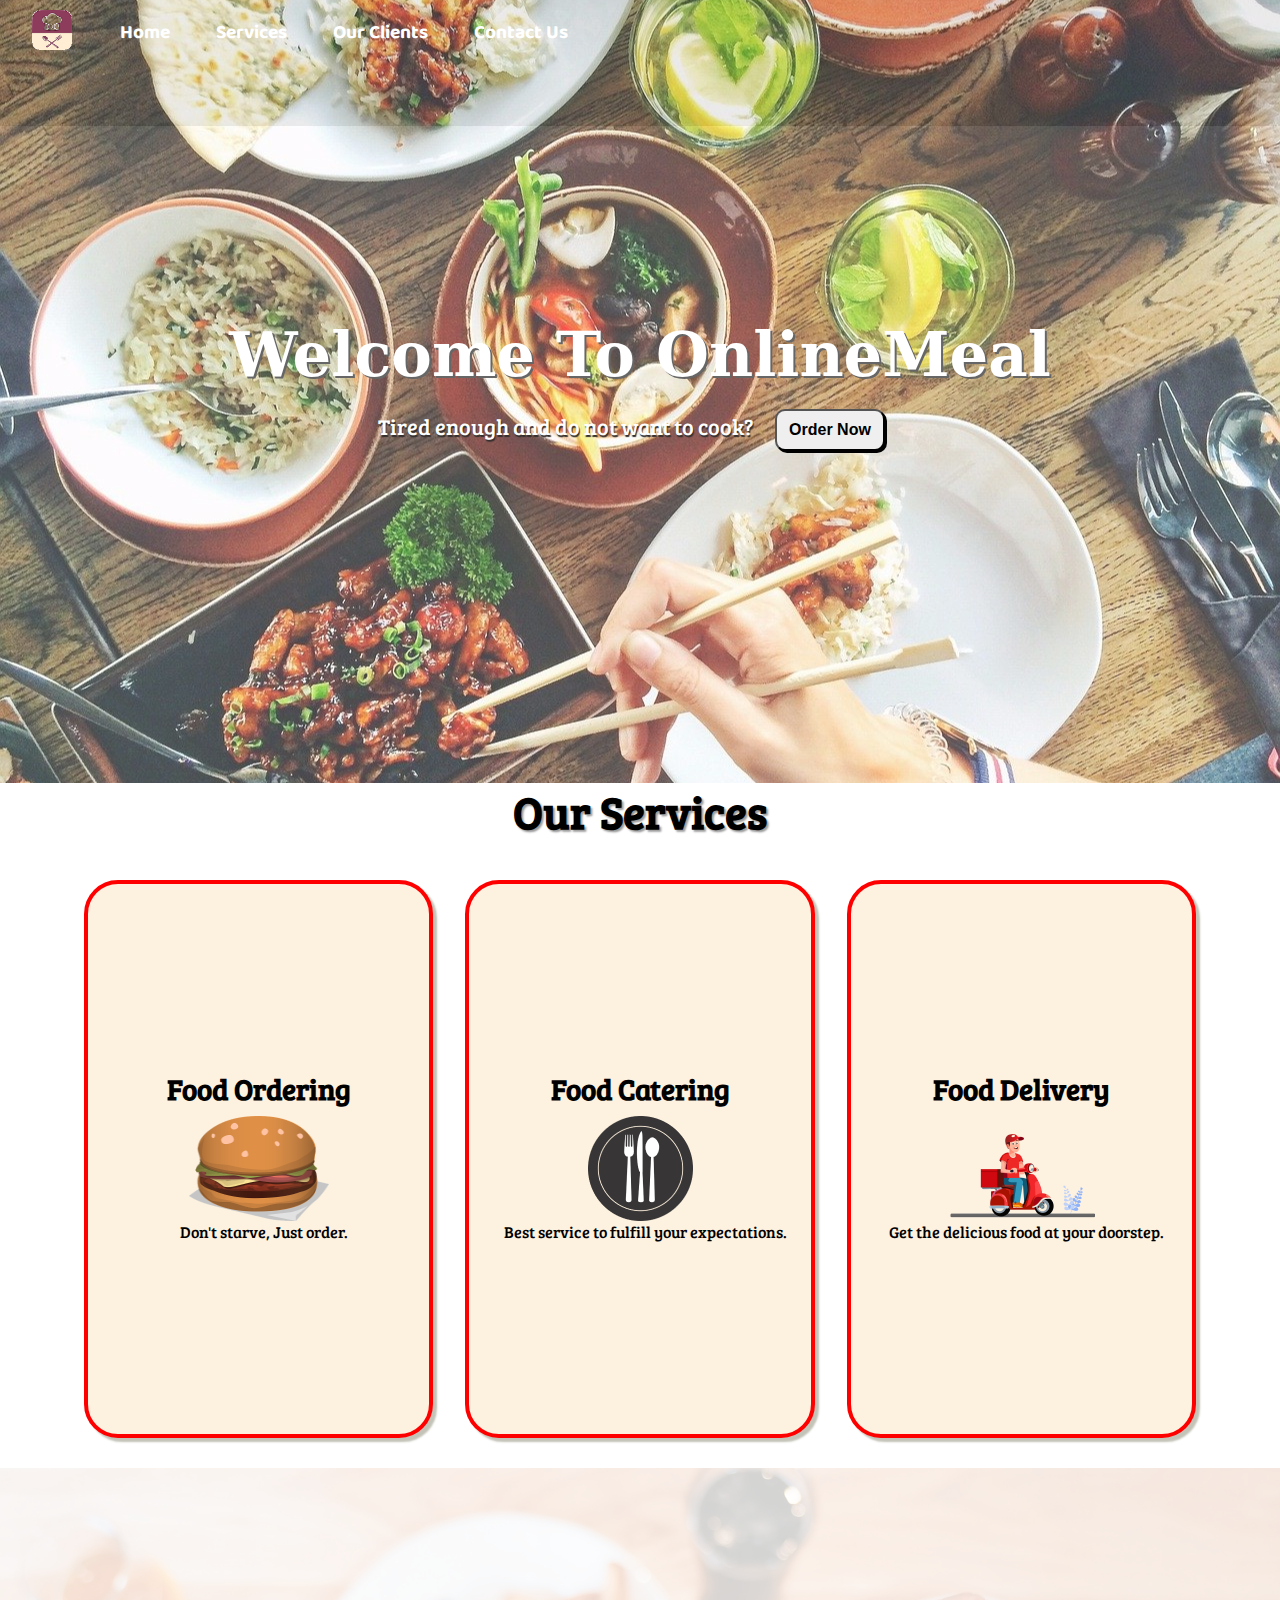
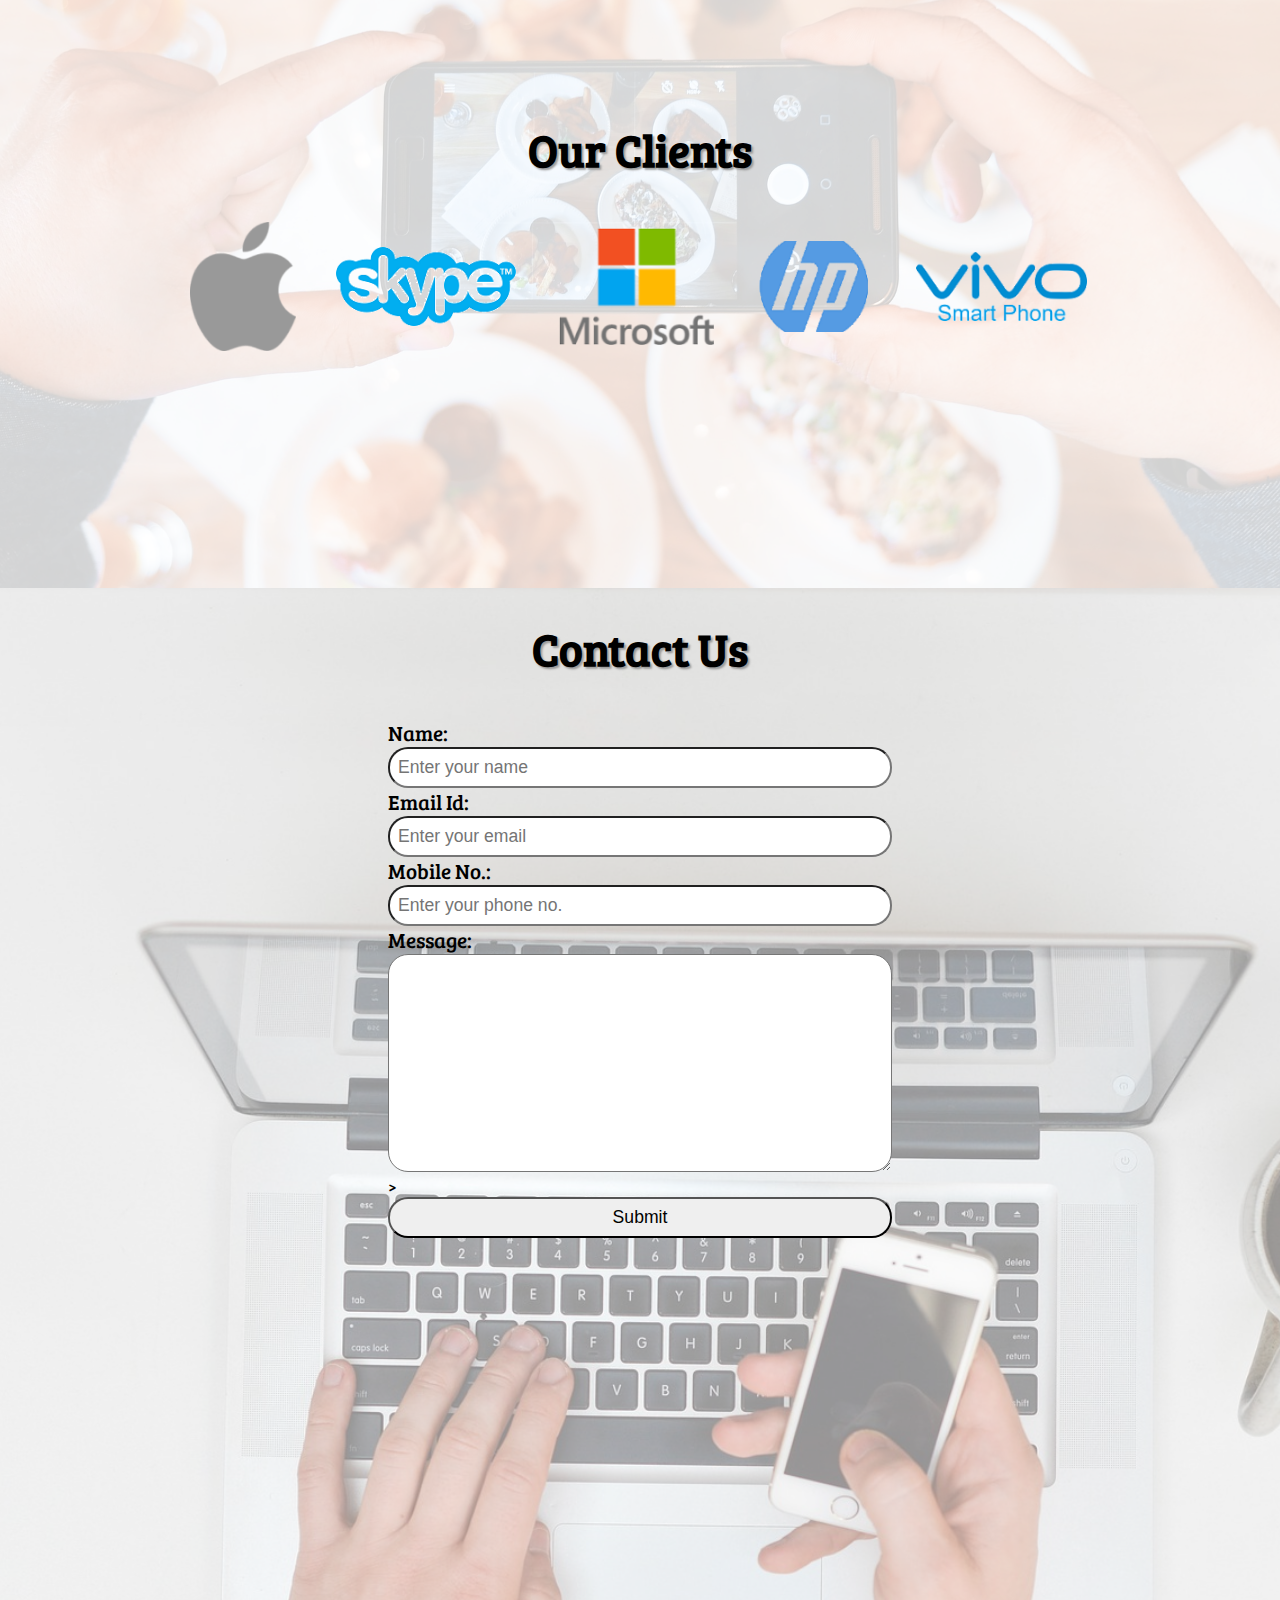
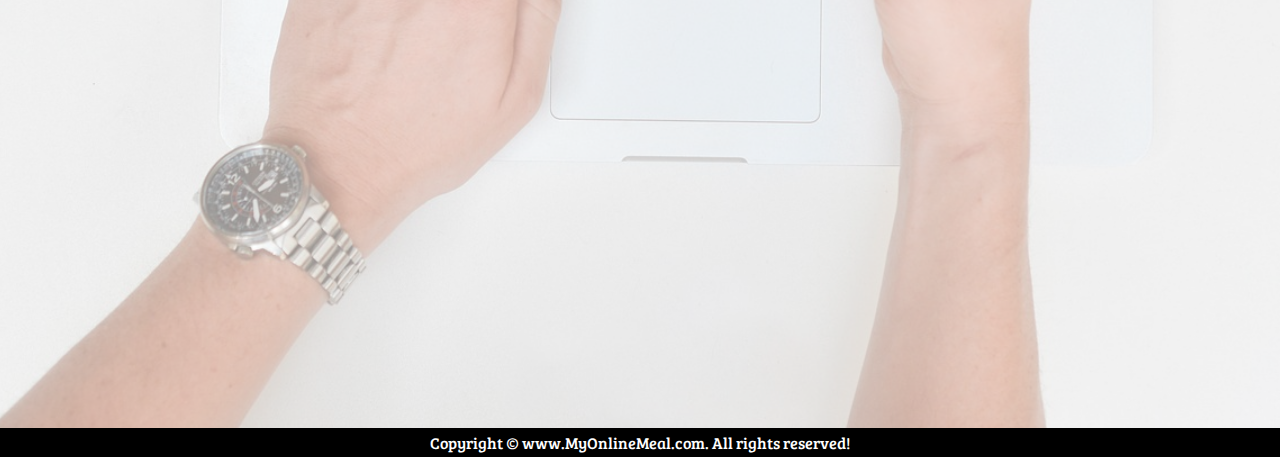
<file: index.html>
<!DOCTYPE html>
<html lang="en">

<head>
    <meta charset="UTF-8">
    <meta name="viewport" content="width=device-width, initial-scale=1.0">
    <title>order food online at MyOnlineMeal</title>
    <link rel="stylesheet" href="CSS/restaurant.css">

    <link href="https://fonts.googleapis.com/css2?family=Baloo+Bhai+2:wght@500&family=Bree+Serif&display=swap"
        rel="stylesheet">

</head>
<link rel="stylesheet" media="screen and (max-width:1136px)" href="CSS/phone.css">
<link rel="stylesheet" media="screen and (max-width:566px)" href="CSS/moto.css">
<!-- 1136 -->
<link href="https://fonts.googleapis.com/css2?family=Bree+Serif&display=swap" rel="stylesheet">

<body>
    <nav id="navbar">
        <div id="logo">
            <img src="images/pngs/logo.png" alt="MyOnlineMeal">
        </div>
        <label for="toggle">&#9776;</label>
        <input type="checkbox" id="toggle" />
        <div class="menu">

            <a href="https://shashijaiswal1.github.io/OnlineMeal.github.io/#">Home</a>
            <a href="#">Services</a>
            <a href="#">Our Clients</a>
            <a href="#">Contact Us </a>

        </div>
    </nav>
    <section id="home">
        <h1 class="h-primary">Welcome To OnlineMeal</h1>
        <p>Tired enough and do not want to cook? <button class="btn">Order Now</button>
        </p>
    </section>
    <section id="service-section">
        <h2 class="h-secondary">Our Services</h2>
        <div class="service">
            <div class="box" id="box1">
                <h3 class="h-tertiary">Food Ordering</h3>
                <img src="./images/pngs/burger.png" alt="burger">
                <p>Don't starve, Just order.</p>
            </div>
            <div class="box" id="box2">
                <h3 class="h-tertiary">Food Catering</h3>
                <img src="images/pngs/plate.png" alt="plate">
                <p>Best service to fulfill your expectations.</p>
            </div>
            <div class="box" id="box3">
                <h3 class="h-tertiary">Food Delivery</h3>
                <img src="images/pngs/boy.png" alt="boy">
                <p>Get the delicious food at your doorstep.</p>
            </div>
        </div>
    </section>
    <section id="clients-section">
        <h2 class="h-secondary">Our Clients</h2>
        <div class="clients">
            <div class="design">
                <img src="images/pngs/app.png" alt="apple">
            </div>
            <div class="design">
                <img src="images/pngs/skype.png" alt="skype">
            </div>
            <div class="design">
                <img src="images/pngs/micro.png" alt="micro">
            </div>
            <div class="design">
                <img src="images/pngs/hp.png" alt="hp">
            </div>
            <div class="design">
                <img src="images/pngs/vivo.png" alt="vivo">
            </div>

        </div>
    </section>
    <section id="contact">
        <h2 class="h-secondary">Contact Us</h2>
        <div id="contact-box">
            <form action="">
                <div class="form-group">
                    <label for="name">Name:</label>
                    <input type="text" name="name" id="name" placeholder="Enter your name">
                </div>
                <div class="form-group">
                    <label for="name">Email Id:</label>
                    <input type="Email" name="email" id="email" placeholder="Enter your email">
                </div>
                <div class="form-group">
                    <label for="name">Mobile No.:</label>
                    <input type="phone no." name="phone no." id="phone no." placeholder="Enter your phone no.">
                </div>
                <div class="form-group">
                    <label for="name">Message:</label>
                    <textarea name="message" id="message" cols="30" rows="10"></textarea> >
                </div>
                <div class="form-group">
                    <input type="Submit" name="phone no." id="phone no." placeholder="Submit">
                </div>
            </form>
        </div>
    </section>

    <footer>
        <div class="foot">
            Copyright &copy; www.MyOnlineMeal.com. All rights reserved!
        </div>
    </footer>
</body>

</html>
</file>
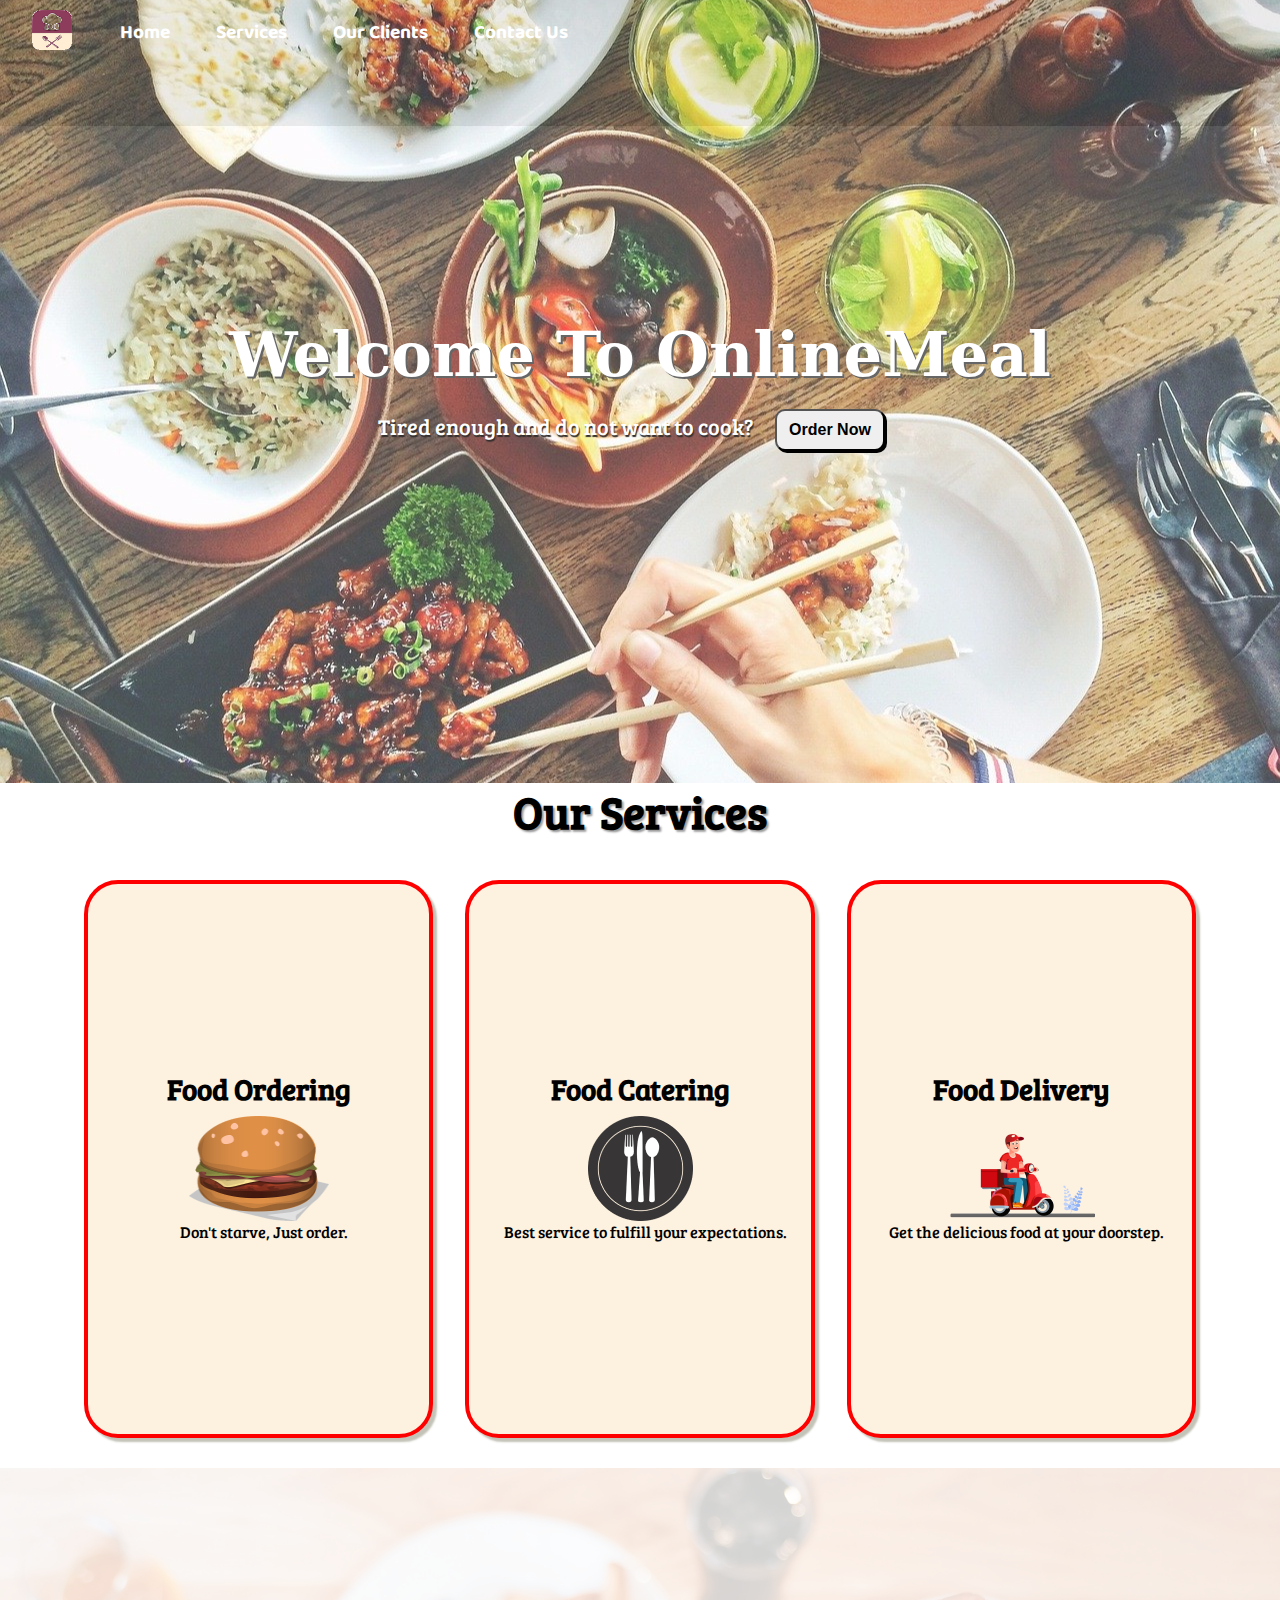
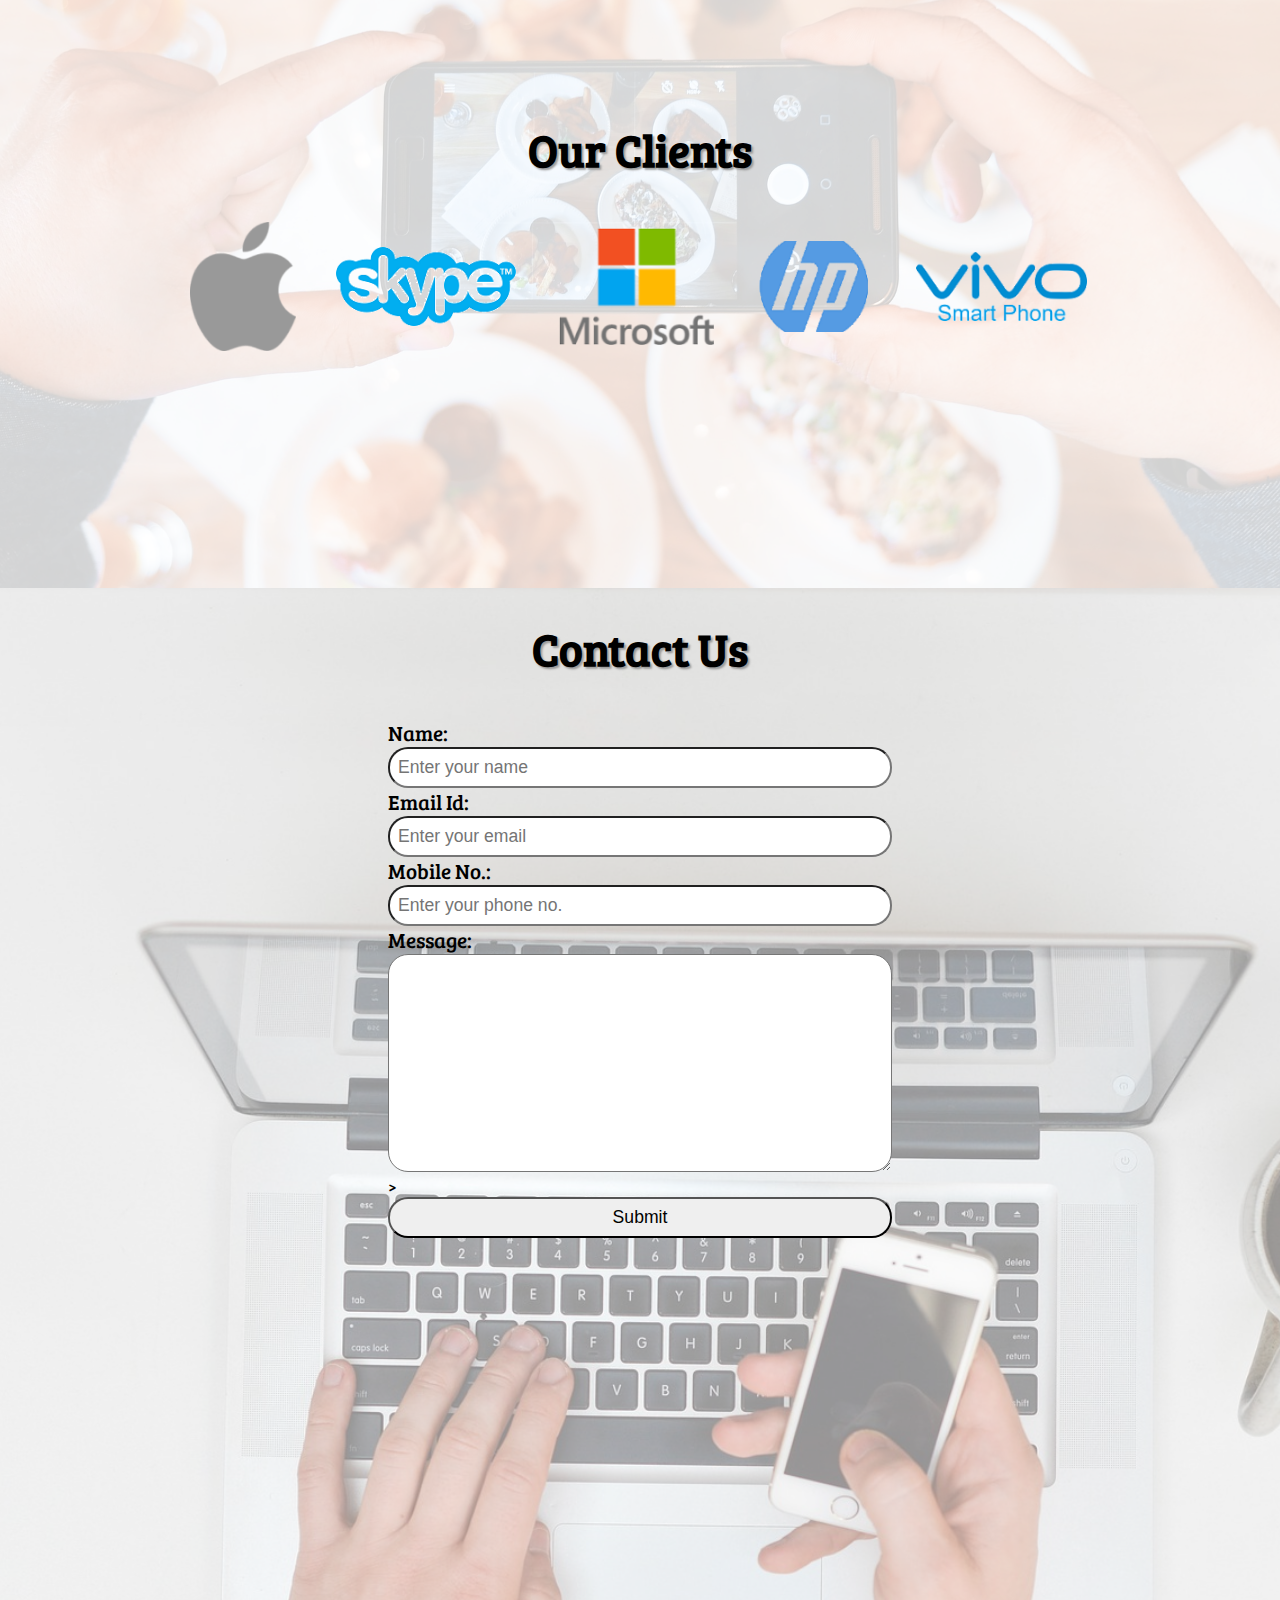
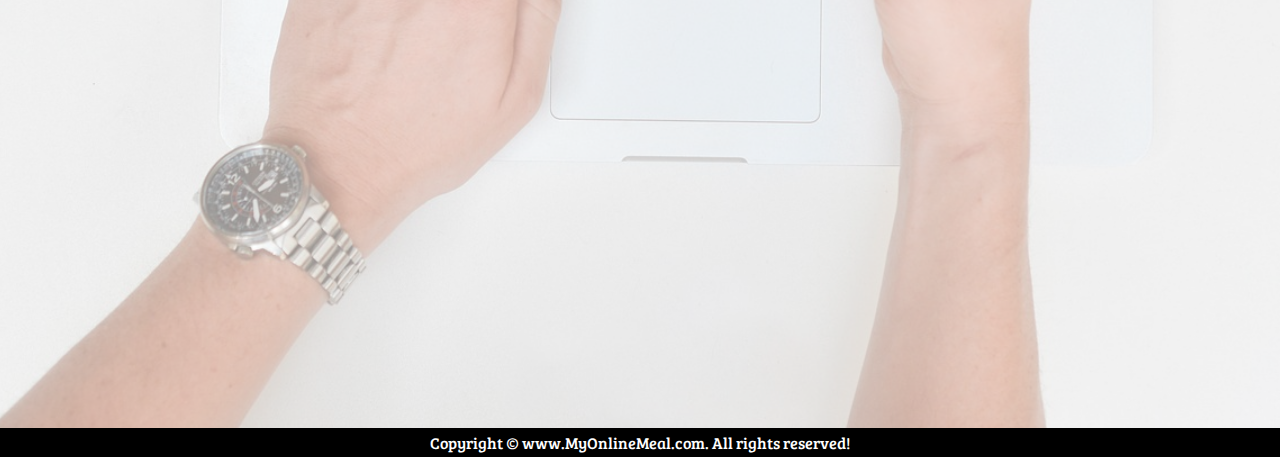
<file: HTML/restaurant.html>
<!DOCTYPE html>
<html lang="en">

<head>
    <meta charset="UTF-8">
    <meta name="viewport" content="width=device-width, initial-scale=1.0">
    <title>order food online at MyOnlineMeal</title>
    <link rel="stylesheet" href="./../CSS/restaurant.css">

    <link href="https://fonts.googleapis.com/css2?family=Baloo+Bhai+2:wght@500&family=Bree+Serif&display=swap"
        rel="stylesheet">

</head>
<link rel="stylesheet" media="screen and (max-width:1136px)" href="./../CSS/phone.css">
<link rel="stylesheet" media="screen and (max-width:566px)" href="./../CSS/moto.css">
<!-- 1136 -->
<link href="https://fonts.googleapis.com/css2?family=Bree+Serif&display=swap" rel="stylesheet">

<body>
    <nav id="navbar">
        <div id="logo">
            <img src="../images/pngs/logo.png" alt="MyOnlineMeal">
        </div>
        <label for="toggle">&#9776;</label>
        <input type="checkbox" id="toggle" />
        <div class="menu">

            <a href="http://google.com">Home</a>
            <a href="#">Services</a>
            <a href="#">Our Clients</a>
            <a href="#">Contact Us </a>

        </div>
    </nav>
    <section id="home">
        <h1 class="h-primary">Welcome To OnlineMeal</h1>
        <p>Tired enough and do not want to cook? <button class="btn">Order Now</button>
        </p>
    </section>
    <section id="service-section">
        <h2 class="h-secondary">Our Services</h2>
        <div class="service">
            <div class="box" id="box1">
                <h3 class="h-tertiary">Food Ordering</h3>
                <img src="./../images/pngs/burger.png" alt="burger">
                <p>Don't starve, Just order.</p>
            </div>
            <div class="box" id="box2">
                <h3 class="h-tertiary">Food Catering</h3>
                <img src="../images/pngs/plate.png" alt="plate">
                <p>Best service to fulfill your expectations.</p>
            </div>
            <div class="box" id="box3">
                <h3 class="h-tertiary">Food Delivery</h3>
                <img src="../images/pngs/boy.png" alt="boy">
                <p>Get the delicious food at your doorstep.</p>
            </div>
        </div>
    </section>
    <section id="clients-section">
        <h2 class="h-secondary">Our Clients</h2>
        <div class="clients">
            <div class="design">
                <img src="../images/pngs/app.png" alt="apple">
            </div>
            <div class="design">
                <img src="../images/pngs/skype.png" alt="skype">
            </div>
            <div class="design">
                <img src="../images/pngs/micro.png" alt="micro">
            </div>
            <div class="design">
                <img src="../images/pngs/hp.png" alt="hp">
            </div>
            <div class="design">
                <img src="../images/pngs/vivo.png" alt="vivo">
            </div>

        </div>
    </section>
    <section id="contact">
        <h2 class="h-secondary">Contact Us</h2>
        <div id="contact-box">
            <form action="">
                <div class="form-group">
                    <label for="name">Name:</label>
                    <input type="text" name="name" id="name" placeholder="Enter your name">
                </div>
                <div class="form-group">
                    <label for="name">Email Id:</label>
                    <input type="Email" name="email" id="email" placeholder="Enter your email">
                </div>
                <div class="form-group">
                    <label for="name">Mobile No.:</label>
                    <input type="phone no." name="phone no." id="phone no." placeholder="Enter your phone no.">
                </div>
                <div class="form-group">
                    <label for="name">Message:</label>
                    <textarea name="message" id="message" cols="30" rows="10"></textarea> >
                </div>
                <div class="form-group">
                    <input type="Submit" name="phone no." id="phone no." placeholder="Submit">
                </div>
            </form>
        </div>
    </section>

    <footer>
        <div class="foot">
            Copyright &copy; www.MyOnlineMeal.com. All rights reserved!
        </div>
    </footer>
</body>

</html>
</file>
<file: CSS/restaurant.css>
*{
    margin: 0;
    padding: 0;
    box-sizing: border-box;
}

body{
    font-family: 'Bree Serif', 'serif';
}

/* navigation */
#navbar{
 display: flex;
 align-items: center;
position: relative;
}

#navbar::before{
    content: "";
    background-color: rgb(59, 58, 58);
    width: 100%;
    height:14vh;
    z-index: -1;
    opacity: 0.4;
    position: absolute;
    top: 0;
    left: 0;
    }

/* navigation logo */
#logo{
margin: 3px 20px;
}

#logo img{
margin:7px 5px 7px 12px;
height: 40px;
}

/* list styling */
.menu{
display: flex;
list-style: none;
}

.menu a{
    text-decoration: none;
    margin: 2px 18px;
    padding: 2px 5px;
    color: white;
    font-size: 1.2rem;
    font-family: 'Baloo Bhai 2', cursive;
    font-weight: bold;
}

.menu a:hover{
color: rgb(240, 238, 238);
border-radius: 23px;
}

#toggle{
    display: none;
}

#navbar label{
    font-size: 25px;
    display: none;
}

/* home section*/
#home{
    display: flex;
    flex-direction: column;
    align-items: center;
    justify-content: center;
    height: 73vh;
    padding: 0px 28px;
}

#home::before{
content: "";
background: url('./../images/backgrounds/bg.jpg') no-repeat center center/cover;
width: 100%;
height: 87vh;
z-index: -1;
opacity: 0.77;
position: absolute;
top: 0;
left: 0;
}

#home h1{
    text-shadow:2px 2px  rgb(102, 102, 102);
    margin: 2px;
}
#home p{
font-size: 1.4rem;
color: white;
text-shadow: 1px 1.5px 1px rgb(51, 46, 46);
}

/* service-section */

#service-section{
    margin: 30px;
}

.service{
display: flex;
margin: 8px;
justify-content: center;
}

.box{
border: 4px solid red;
margin: 0em 1em;
width: 29%;
height: 62vh;
display: flex;
flex-direction: column;
align-items: center;
justify-content: center;
border-radius: 34px;
padding: 4px;
background-color: rgb(253 241 223);
box-shadow:4px 4px 2px #c4c3b8;
}

.box p{
    margin: 0 0 12px 10px;
    font-size: 1rem;
}

/* clients */

#clients-section{
    height: 80vh;
    display: flex;
    align-items: center;
    flex-direction: column;
    justify-content: center;
}

#clients-section::before{
    content: "";
    background: url('../images/backgrounds/service.jpg') no-repeat center center/cover;
    width: 100%;
    height: 80vh;
    position: absolute;
    z-index: -1;
    opacity: 0.2;
}

.clients{
    display: flex;
    justify-content: center;
    align-items: center;
}

.design{
    margin: 12px;
    text-align: center;
}

.design img{
    width: 90%;
}

/* contact-section */

#contact{
    height: 160vh;
}

#contact::before{
    content: "";
    background: url('../images/backgrounds/contact.jpg') no-repeat center center/cover;
    width: 100%;
    height: 160vh;
    position: absolute;
    z-index: -1;
    opacity: 0.5;
    left: 0;
}

#contact-box{
    display: flex;
    justify-content: center;
    align-items: center;
    padding: 10px;
}

#contact-box form{
    width: 40%;
}

#contact-box label{
font-size: 1.3rem;
}

#contact-box input,
#contact-box textarea{
width: 100%;
padding: 0.5rem;
border-radius: 20px;
font-size: 1.1rem;
}

/* footer */
 
.foot{
    background-color: black;
    color: white;
    text-align: center;
    padding: 4px;
}

/* utility classes */
.h-primary{
font-size: 3.8rem;
color: white;
font-family: 'bree-serif','serif';
}

.h-secondary{
    font-size: 2.8rem;
    text-align: center;
    padding: 30px;
    text-shadow: 2px 2px 2px rgb(155, 155, 155);

}
.h-tertiary{
    padding: 4px;
    font-size: 1.8rem;
    margin-bottom: 4px;
    text-align: center;
}
.btn{
    font-size:1rem ;
    padding: 10px 12px;
    border-radius: 10px;
    cursor: pointer;
    margin: 17px;
    font-weight: bold;
    box-shadow: 2px 2px black;
}

.btn:hover{
    background-color: rgb(173, 173, 173);
    color: white;
}
</file>
<file: CSS/phone.css>
/* navbar section */
#navbar{
flex-direction: column;
}

#navbar ul li{
    padding-bottom: 4px;
}

#navbar ul li a{
   margin-right: 9px;
   margin-left: 9px;
}

#logo img{
    margin-bottom: 0px;
}

#navbar::before{
    height:90px;
}

/* home-section */

#home::before{
padding: 0px 8px;
height:90vh ;
}

#home p{
    text-align: center;
}

/* service-section */
#service-section{
    margin: 12px;
}

.service{
flex-direction: column;
padding: 6px;
}

.box{
    width: 100%;
    margin-left: 0px;
    margin:4px;
}

/* client-section */
.clients{
    flex-wrap: wrap;
}

/* utility classes */
.h-primary{
    font-size: 3rem;
    text-align: center;
    }
    
    .h-secondary{
        font-size: 2.6rem;
        text-align: center;
        padding: 0px;
        text-shadow: 2px 2px 2px grey;
    
    }
    .h-tertiary{
        padding: 4px;
        font-size: 1.8rem;
        margin-bottom: 4px;
    }
</file>
<file: CSS/moto.css>
/* navbar */
.menu{
    width: 100%;
    flex-direction: column;
    align-items: center;
    display: none;
}

.menu a{
text-align: center;
    display: block;
}

#navbar ul li a{
    color: gray;
}

#navbar label{
    display: block;
    cursor: pointer;
}

#toggle{
    display: none;
}

#toggle:checked+.menu{
    display: block;
}

/* home */
#home::before{
    height: 120vh;
}

#home h1{
    font-size: 2.6rem;
}

/* clients-section */
#clients-section{
    height: 110vh;
}

#clients-section::before{
    height: 110vh;
}

.design{
    margin:8px;
}

.design img{
    width: 70%;
}

#contact-box label{
    font-size: 1.2rem;
}

#contact-box input,
#contact-box textarea{
font-size: 1rem;
}
</file>
